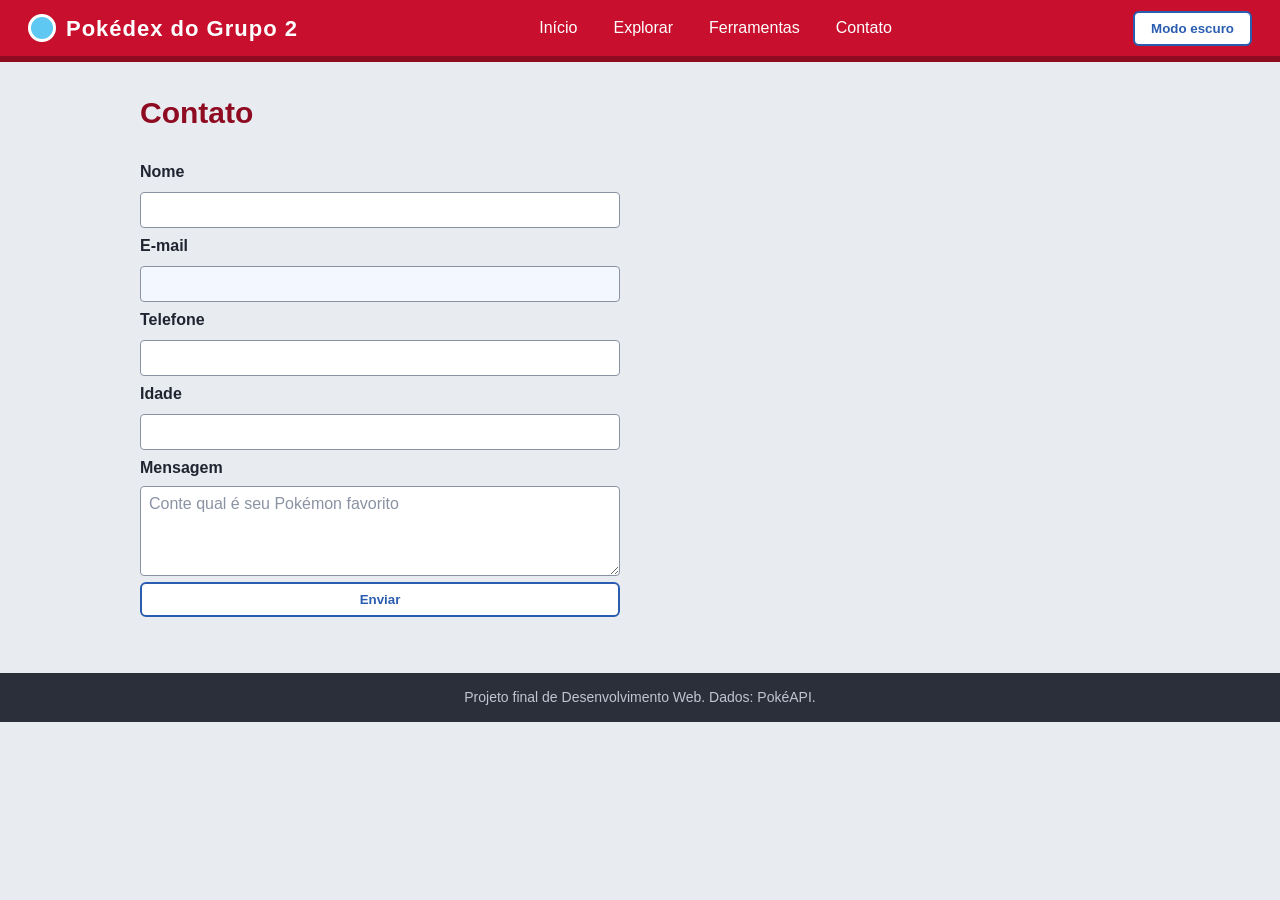
<file: contato.html>
<!DOCTYPE html>
<html lang="pt-BR">
<head>
  <meta charset="UTF-8">
  <meta name="viewport" content="width=device-width, initial-scale=1.0">
  <title>Contato | Pokédex do Grupo</title>
  <link rel="stylesheet" href="style.css">
</head>
<body>
  <header>
    <p class="logo">Pokédex do Grupo 2</p>
    <nav>
      <ul class="menu">
        <li><a href="index.html">Início</a></li>
        <li><a href="explorar.html">Explorar</a></li>
        <li><a href="ferramentas.html">Ferramentas</a></li>
        <li><a href="contato.html">Contato</a></li>
      </ul>
    </nav>
    <button id="botaoTema" type="button">Modo escuro</button>
  </header>
  <main>
    <section>
      <h1>Contato</h1>
      <form id="formContato" novalidate>
        <label for="nome">Nome</label>
        <input type="text" id="nome" name="nome" required>
        <label for="email">E-mail</label>
        <input type="email" id="email" name="email" required>
        <label for="telefone">Telefone</label>
        <input type="tel" id="telefone" name="telefone">
        <label for="idade">Idade</label>
        <input type="number" id="idade" name="idade" min="1" required>
        <label for="mensagem">Mensagem</label>
        <textarea id="mensagem" name="mensagem" rows="4" required placeholder="Conte qual é seu Pokémon favorito"></textarea>
        <button type="submit">Enviar</button>
      </form>
      <p id="respostaEnvio" role="status"></p>
    </section>
  </main>
  <footer>
    <p>Projeto final de Desenvolvimento Web. Dados: PokéAPI.</p>
  </footer>
  <script src="script.js"></script>
</body>
</html>
</file>
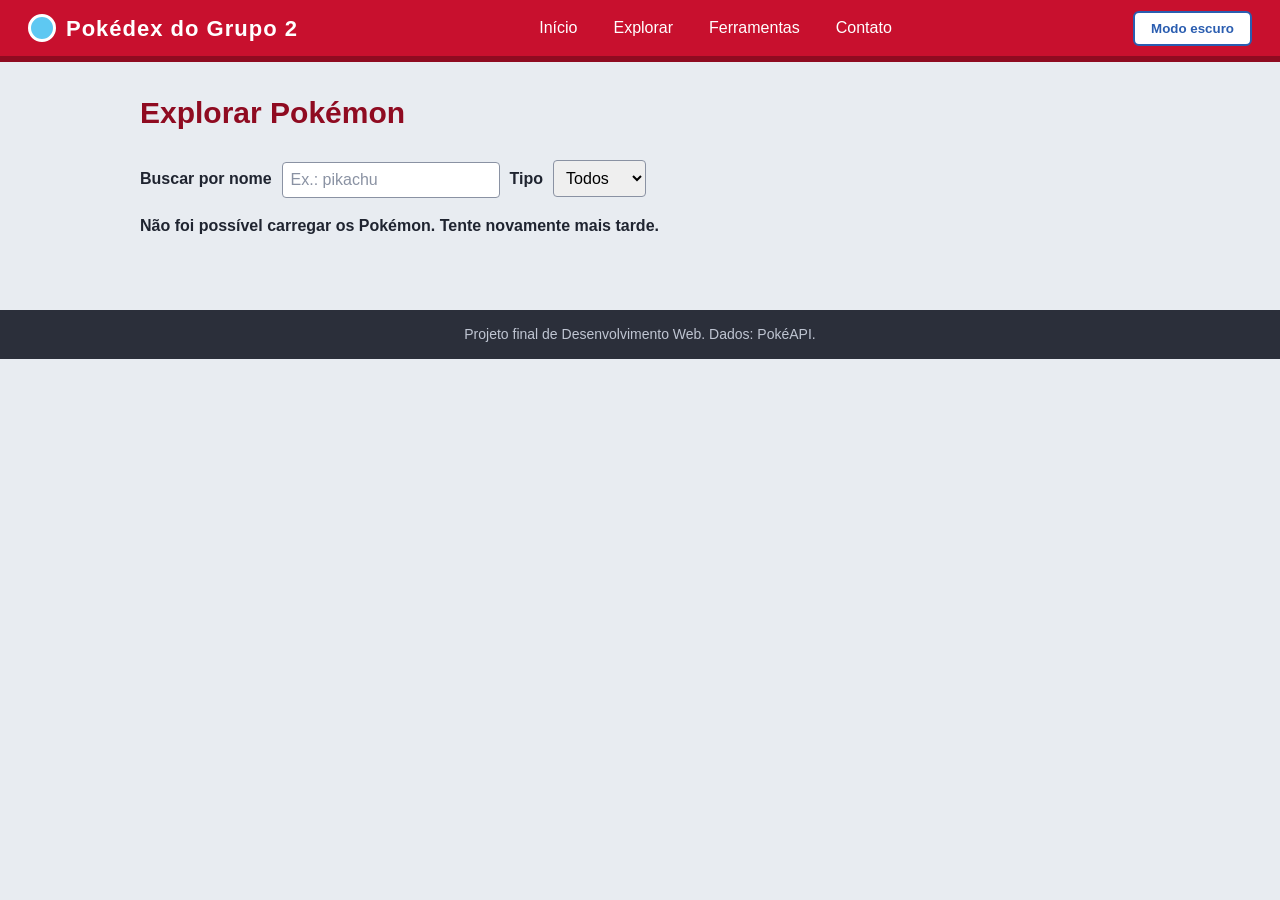
<file: explorar.html>
<!DOCTYPE html>
<html lang="pt-BR">
<head>
  <meta charset="UTF-8">
  <meta name="viewport" content="width=device-width, initial-scale=1.0">
  <title>Explorar | Pokédex do Grupo</title>
  <link rel="stylesheet" href="style.css">
</head>
<body>
  <header>
    <p class="logo">Pokédex do Grupo 2</p>
    <nav>
      <ul class="menu">
        <li><a href="index.html">Início</a></li>
        <li><a href="explorar.html">Explorar</a></li>
        <li><a href="ferramentas.html">Ferramentas</a></li>
        <li><a href="contato.html">Contato</a></li>
      </ul>
    </nav>
    <button id="botaoTema" type="button">Modo escuro</button>
  </header>
  <main>
    <section>
      <h1>Explorar Pokémon</h1>
      <div class="controles">
        <label for="busca">Buscar por nome</label>
        <input type="search" id="busca" placeholder="Ex.: pikachu">
        <label for="filtroTipo">Tipo</label>
        <select id="filtroTipo">
          <option value="todos">Todos</option>
          <option value="fire">Fogo</option>
          <option value="water">Água</option>
          <option value="grass">Planta</option>
          <option value="electric">Elétrico</option>
          <option value="bug">Inseto</option>
          <option value="normal">Normal</option>
          <option value="poison">Veneno</option>
        </select>
      </div>
      <p id="status" role="status"></p>
      <section id="listaCartoes" class="grade"></section>
    </section>
  </main>
  <footer>
    <p>Projeto final de Desenvolvimento Web. Dados: PokéAPI.</p>
  </footer>
  <script src="script.js"></script>
</body>
</html>
</file>
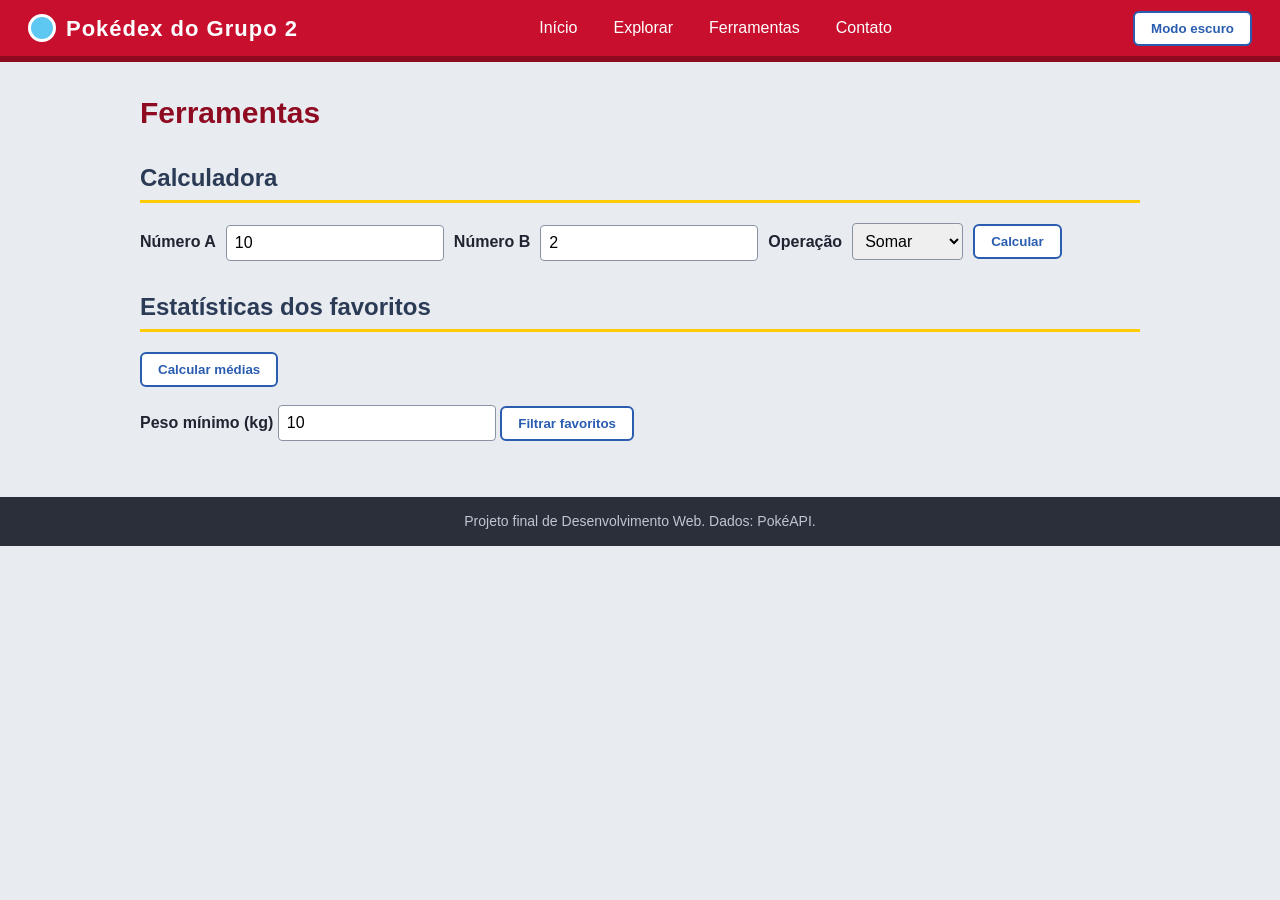
<file: ferramentas.html>
<!DOCTYPE html>
<html lang="pt-BR">
<head>
  <meta charset="UTF-8">
  <meta name="viewport" content="width=device-width, initial-scale=1.0">
  <title>Ferramentas | Pokédex do Grupo</title>
  <link rel="stylesheet" href="style.css">
</head>
<body>
  <header>
    <p class="logo">Pokédex do Grupo 2</p>
    <nav>
      <ul class="menu">
        <li><a href="index.html">Início</a></li>
        <li><a href="explorar.html">Explorar</a></li>
        <li><a href="ferramentas.html">Ferramentas</a></li>
        <li><a href="contato.html">Contato</a></li>
      </ul>
    </nav>
    <button id="botaoTema" type="button">Modo escuro</button>
  </header>
  <main>
    <section>
      <h1>Ferramentas</h1>
      <h2>Calculadora</h2>
      <div class="controles">
        <label for="numeroA">Número A</label>
        <input type="number" id="numeroA" value="10">
        <label for="numeroB">Número B</label>
        <input type="number" id="numeroB" value="2">
        <label for="operacao">Operação</label>
        <select id="operacao">
          <option value="somar">Somar</option>
          <option value="subtrair">Subtrair</option>
          <option value="multiplicar">Multiplicar</option>
          <option value="dividir">Dividir</option>
        </select>
        <button id="botaoCalcular" type="button">Calcular</button>
      </div>
      <p id="resultadoCalculo" role="status"></p>
    </section>
    <section>
      <h2>Estatísticas dos favoritos</h2>
      <button id="botaoMedias" type="button">Calcular médias</button>
      <p id="resultadoMedias" role="status"></p>
      <label for="pesoMinimo">Peso mínimo (kg)</label>
      <input type="number" id="pesoMinimo" value="10">
      <button id="botaoFiltrar" type="button">Filtrar favoritos</button>
      <ul id="listaFiltrada"></ul>
    </section>
  </main>
  <footer>
    <p>Projeto final de Desenvolvimento Web. Dados: PokéAPI.</p>
  </footer>
  <script src="script.js"></script>
</body>
</html>
</file>
<file: style.css>
/* ===== Base ===== */
body {
  margin: 0;
  font-family: "Trebuchet MS", Verdana, sans-serif;
  font-size: 16px;
  line-height: 1.5;
  background-color: #e8ecf1;
  color: #1f2430;
}
:root {
  --vermelho: #c8102e;
  --vermelho-escuro: #8f0b21;
  --amarelo: #ffcb05;
  --azul: #2a5db0;
}

/* ===== Cabeçalho e menu ===== */
header {
  display: flex;
  justify-content: space-between;
  align-items: center;
  flex-wrap: wrap;
  gap: 12px;
  padding: 10px 28px;
  background-color: var(--vermelho);
  border-bottom: 6px solid var(--vermelho-escuro);
  color: white;
}
.logo {
  display: flex;
  align-items: center;
  gap: 10px;
  margin: 0;
  font-size: 22px;
  font-weight: bold;
  letter-spacing: 1px;
}
/* bolinha azul estilo Pokédex */
.logo::before {
  content: "";
  width: 22px;
  height: 22px;
  border: 3px solid white;
  border-radius: 50%;
  background-color: #5ec8f2;
}
.menu {
  display: flex;
  justify-content: center;
  align-items: center;
  gap: 8px;
  list-style: none;
  margin: 0;
  padding: 0;
}
nav a {
  display: block;
  padding: 6px 14px;
  border-radius: 6px;
  color: white;
  text-decoration: none;
}
nav a:hover { background-color: var(--vermelho-escuro); }

main { max-width: 1000px; margin: 0 auto; padding: 28px 16px; }
h1 { margin-top: 0; color: var(--vermelho-escuro); font-size: 30px; }
h2 { color: #2b3a55; border-bottom: 3px solid var(--amarelo); padding-bottom: 4px; }
section, aside { margin-bottom: 28px; }
footer {
  padding: 14px;
  background-color: #2b2f3a;
  color: #bfc5d2;
  font-size: 14px;
  text-align: center;
}
footer p { margin: 0; }

.destaque { text-align: center; }
figure { margin: 16px auto; text-align: center; }
figure img { width: 220px; max-width: 100%; }
figcaption { font-size: 14px; color: #5a6272; }
.integrantes { padding-left: 20px; }

/* ===== Cartões e botões ===== */
.cartao {
  margin: 8px 0;
  padding: 14px;
  border: 1px solid #c9ced8;
  border-top: 6px solid #9aa0ad;
  border-radius: 8px;
  background-color: white;
  text-align: center;
}
.cartao > img { width: 120px; height: 120px; }
.cartao h3 { margin: 6px 0; text-transform: capitalize; font-size: 18px; }
.cartao p { margin: 4px 0 12px; font-size: 14px; }

.tipo-fire { border-top-color: #f08030; }
.tipo-water { border-top-color: #6890f0; }
.tipo-grass { border-top-color: #78c850; }
.tipo-electric { border-top-color: #f8d030; }
.tipo-bug { border-top-color: #a8b820; }
.tipo-poison { border-top-color: #a040a0; }
.tipo-normal { border-top-color: #a8a878; }

.botao, button {
  padding: 8px 16px;
  border: 2px solid var(--azul);
  border-radius: 6px;
  background-color: white;
  color: var(--azul);
  font-family: inherit;
  font-weight: bold;
  cursor: pointer;
}
button:hover { background-color: var(--azul); color: white; }
button:focus, input:focus, select:focus, textarea:focus { outline: 3px solid var(--amarelo); }
.cartao.favorito { background-color: #fff8d6; box-shadow: 0 0 0 2px var(--amarelo); }
.favorito .botao { background-color: var(--azul); color: white; }

/* ===== Grid da lista (Explorar) ===== */
.grade { display: grid; grid-template-columns: repeat(3, 1fr); gap: 16px; }

/* ===== Formulários ===== */
.controles {
  display: flex;
  flex-wrap: wrap;
  align-items: center;
  gap: 10px;
  margin-bottom: 16px;
}
form { display: flex; flex-direction: column; gap: 6px; max-width: 480px; }
label { font-weight: bold; }
label + input { margin-top: 2px; }
input, select, textarea {
  padding: 8px;
  border: 1px solid #8a92a3;
  border-radius: 4px;
  font-family: inherit;
  font-size: 16px;
}
input[type="email"] { background-color: #f3f7ff; }
input::placeholder, textarea::placeholder { color: #8a92a3; }
.erro { border: 2px solid #d62828; background-color: #ffecec; }
#status, #respostaEnvio, #resultadoCalculo, #resultadoMedias { font-weight: bold; }

/* ===== Modo escuro ===== */
body.escuro { background-color: #151821; color: #e6e8ee; }
body.escuro h1 { color: #ff6b81; }
body.escuro h2 { color: #e6e8ee; }
body.escuro figcaption { color: #a0a7b8; }
body.escuro .cartao { background-color: #232838; border-color: #3a4156; }
body.escuro .cartao.favorito { background-color: #3a3410; }
body.escuro input, body.escuro select, body.escuro textarea { background-color: #232838; color: #e6e8ee; border-color: #4a526a; }
body.escuro .botao, body.escuro button { background-color: transparent; color: #8db4ff; border-color: #8db4ff; }
body.escuro button:hover { background-color: #8db4ff; color: #151821; }
body.escuro .favorito .botao { background-color: #8db4ff; color: #151821; }

/* ===== Celular ===== */
@media (max-width: 800px) { .grade { grid-template-columns: repeat(2, 1fr); } }
@media (max-width: 500px) {
  .grade { grid-template-columns: 1fr; }
  header { justify-content: center; }
}
</file>
